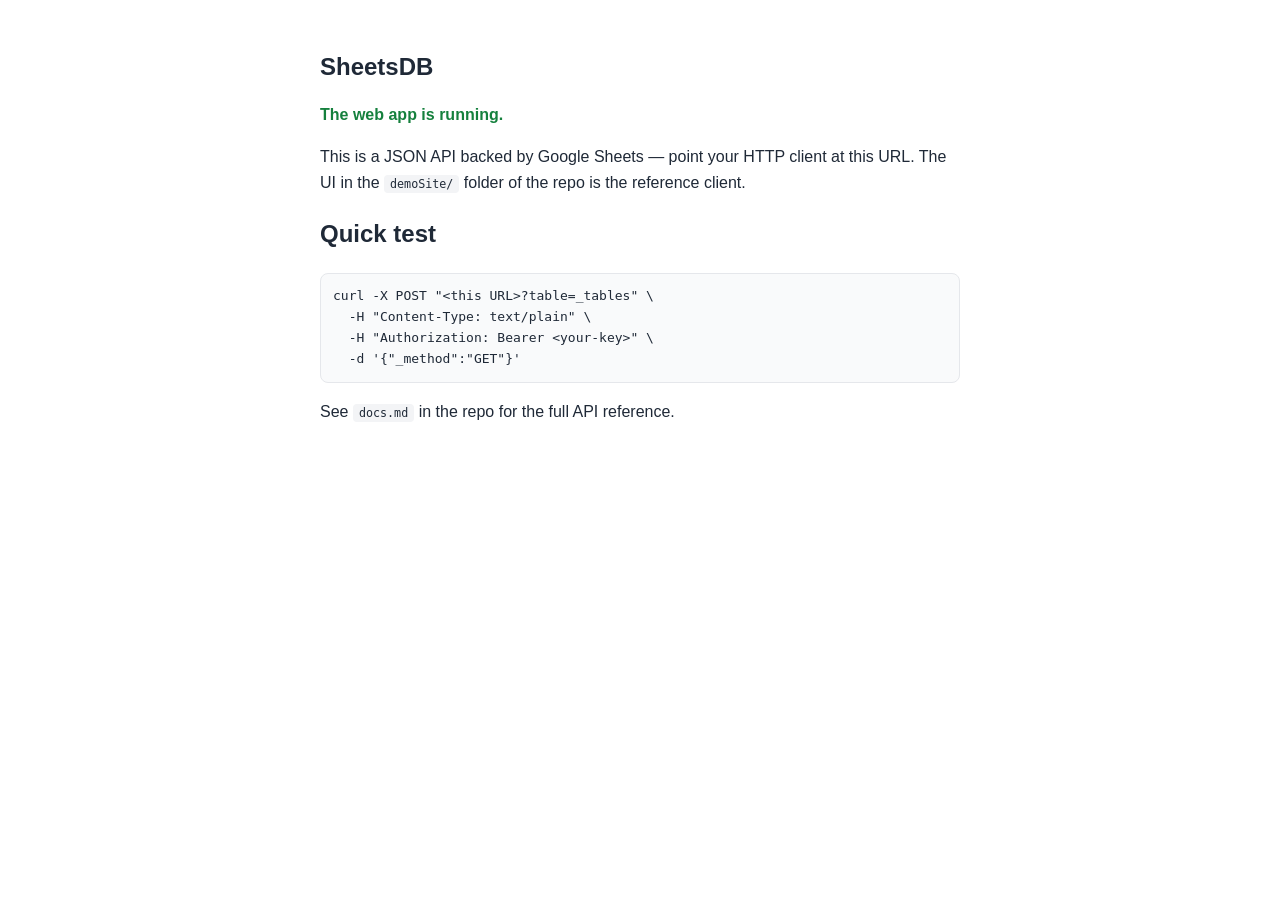
<file: sheetsDB/appsScript/Index.html>
<!DOCTYPE html>
<html>
  <head>
    <base target="_top">
    <meta charset="utf-8">
    <meta name="viewport" content="width=device-width, initial-scale=1">
    <title>SheetsDB</title>
    <style>
      body { font-family: -apple-system, Segoe UI, Roboto, sans-serif; max-width: 640px; margin: 48px auto; padding: 0 16px; color: #1f2937; line-height: 1.6; }
      code { background: #f3f4f6; padding: 2px 6px; border-radius: 4px; font-size: 0.9em; }
      pre { background: #f9fafb; border: 1px solid #e5e7eb; border-radius: 8px; padding: 12px; overflow-x: auto; }
      h1 { font-size: 1.5rem; }
      .ok { color: #15803d; font-weight: 600; }
    </style>
  </head>
  <body>
    <h1>SheetsDB</h1>
    <p class="ok">The web app is running.</p>
    <p>This is a JSON API backed by Google Sheets — point your HTTP client at this URL.
       The UI in the <code>demoSite/</code> folder of the repo is the reference client.</p>
    <h2>Quick test</h2>
    <pre>curl -X POST "&lt;this URL&gt;?table=_tables" \
  -H "Content-Type: text/plain" \
  -H "Authorization: Bearer &lt;your-key&gt;" \
  -d '{"_method":"GET"}'</pre>
    <p>See <code>docs.md</code> in the repo for the full API reference.</p>
  </body>
</html>
</file>
